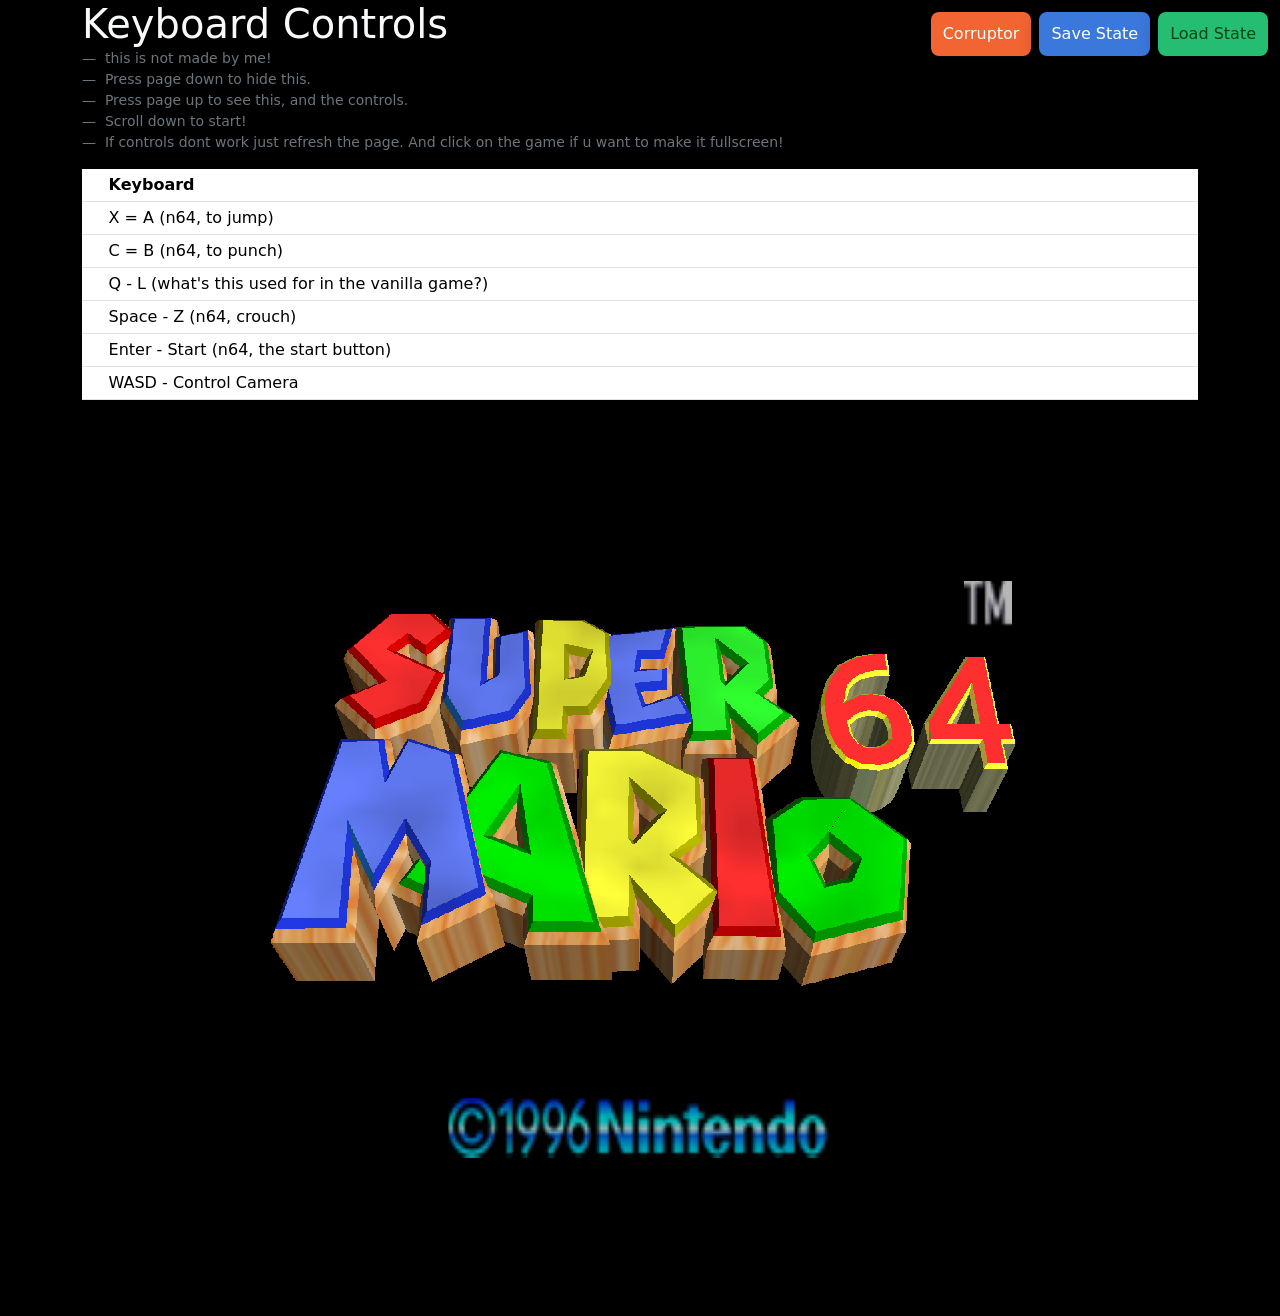
<file: mario64/index.html>
<!DOCTYPE html>
<html lang="en">
  <head>
    <meta charset="utf-8" />
    <meta http-equiv="Content-Type" content="text/html; charset=utf-8" />
    <meta http-equiv="X-UA-Compatible" content="IE=edge" />
    <meta name="viewport" content="width=device-width,initial-scale=1.0" />
    <meta name="robots" content="noindex" />
    <link
      href="https://cdn.jsdelivr.net/npm/bootstrap@5.1.3/dist/css/bootstrap.min.css"
      rel="stylesheet"
      integrity="sha384-1BmE4kWBq78iYhFldvKuhfTAU6auU8tT94WrHftjDbrCEXSU1oBoqyl2QvZ6jIW3"
      crossorigin="anonymous"
    />
    <title>Super Mario 64 on the Web!</title>
    <style>
      body,
      html {
        background-color: #000000;
        image-rendering: pixelated;
        margin: 0;
        padding: 0;
      }
      #container {
        position: relative;
        width: 100vw;
        height: 100vh;
        overflow: hidden;
      }
      canvas {
        width: 100vw;
        height: 100vh;
        cursor: pointer;
        display: block;
      }

      /* Mobile touch controls revamp */
      #touch-controls {
        position: absolute;
        inset: 0;
        pointer-events: none;
        display: none;
        font-family: 'Segoe UI', Roboto, Helvetica, Arial, sans-serif;
        user-select: none;
      }
      .tc-side {
        position: absolute;
        bottom: 20px;
        display: flex;
        flex-direction: column;
        justify-content: flex-end;
        padding: 10px;
        box-sizing: border-box;
        pointer-events: none;
      }
      .tc-left {
        left: 10px;
        align-items: flex-start;
      }
      .tc-right {
        right: 10px;
        align-items: flex-end;
      }
      
      .tc-btn {
        pointer-events: auto;
        touch-action: none;
        -webkit-tap-highlight-color: transparent;
        border: 2px solid rgba(255, 255, 255, 0.2);
        background: rgba(255, 255, 255, 0.1);
        backdrop-filter: blur(4px);
        color: #fff;
        display: inline-flex;
        align-items: center;
        justify-content: center;
        font-weight: bold;
        transition: transform 0.05s, background 0.1s;
        box-shadow: 0 4px 12px rgba(0, 0, 0, 0.3);
      }
      .tc-btn:active {
        transform: scale(0.92);
        background: rgba(255, 255, 255, 0.3);
      }

      /* Shoulders */
      .tc-shoulder-group {
        display: flex;
        gap: 12px;
        margin-bottom: 20px;
        pointer-events: none;
      }
      .tc-shoulder-btn {
        width: 60px;
        height: 36px;
        border-radius: 12px;
        font-size: 14px;
        text-transform: uppercase;
      }

      /* Joystick */
      .tc-stick-wrap {
        width: 140px;
        height: 140px;
        border-radius: 50%;
        background: rgba(255, 255, 255, 0.05);
        border: 2px solid rgba(255, 255, 255, 0.1);
        position: relative;
        pointer-events: auto;
        touch-action: none;
        display: flex;
        align-items: center;
        justify-content: center;
      }
      .tc-stick-wrap::after {
        content: '';
        position: absolute;
        width: 40px;
        height: 40px;
        border-radius: 50%;
        border: 1px dashed rgba(255,255,255,0.2);
      }
      .tc-stick-inner {
        position: absolute;
        width: 64px;
        height: 64px;
        border-radius: 50%;
        background: radial-gradient(circle at 35% 35%, rgba(255,255,255,0.4), rgba(100,100,100,0.8));
        box-shadow: 0 8px 16px rgba(0,0,0,0.5), inset 0 2px 4px rgba(255,255,255,0.3);
        z-index: 2;
        pointer-events: none;
        transition: none; /* Controlled by JS */
      }

      /* Action Buttons */
      .tc-action-grid {
        display: grid;
        grid-template-columns: repeat(2, 60px);
        gap: 15px;
        margin-bottom: 20px;
        pointer-events: none;
      }
      .tc-a, .tc-b {
        width: 60px;
        height: 60px;
        border-radius: 50%;
        font-size: 20px;
      }
      .tc-a { background: radial-gradient(circle at 30% 30%, #4CAF50, #1b5e20); border-color: #81c784; }
      .tc-b { background: radial-gradient(circle at 30% 30%, #F44336, #b71c1c); border-color: #ef9a9a; }

      /* C-Buttons */
      .tc-cpad {
        display: grid;
        grid-template-columns: repeat(3, 38px);
        grid-template-rows: repeat(3, 38px);
        gap: 4px;
        pointer-events: none;
      }
      .tc-cpad .tc-btn {
        width: 38px;
        height: 38px;
        border-radius: 50%;
        font-size: 10px;
        background: #FFC107;
        color: #333;
        border-color: #FFECB3;
      }
      .tc-c-up { grid-column: 2; grid-row: 1; }
      .tc-c-down { grid-column: 2; grid-row: 3; }
      .tc-c-left { grid-column: 1; grid-row: 2; }
      .tc-c-right { grid-column: 3; grid-row: 2; }

      /* Start Button */
      .tc-start-wrap {
        position: absolute;
        top: 20px;
        left: 50%;
        transform: translateX(-50%);
        pointer-events: none;
      }
      .tc-start {
        width: 80px;
        height: 34px;
        border-radius: 17px;
        font-size: 12px;
        background: rgba(200, 0, 0, 0.6);
        border: 2px solid rgba(255, 255, 255, 0.3);
      }
    </style>
  </head>
  <body>
    <div class="container text-light" id="controls">
      <figure>
        <blockquote class="blockquote">
          <h1 class="display-6"><strong>Keyboard Controls</strong></h1>
        </blockquote>
        <figcaption class="blockquote-footer">
          this is not made by me!
        </figcaption>
        <figcaption class="blockquote-footer">
          Press page down to hide this.
        </figcaption>
        <figcaption class="blockquote-footer">
          Press page up to see this, and the controls.
        </figcaption>
        <figcaption class="blockquote-footer">
          Scroll down to start!
        </figcaption>  
        <figcaption class="blockquote-footer">
          If controls dont work just refresh the page. And click on the game if u want to make it fullscreen!
        </figcaption>          
      </figure>
      <table class="table table-sm text-light" id="keyboard">
        <thead>
          <th scope="col"></th>
          <th scope="col">Keyboard</th>
        </thead>
        <tbody>
          <tr>
            <td></td>
            <td>X = A (n64, to jump)</td>
          </tr>
          <tr>
            <td></td>
            <td>C = B (n64, to punch)</td>
          </tr>
          <tr>
            <td></td>
            <td>Q - L (what's this used for in the vanilla game?) </td>
          </tr>
          <tr>
            <td></td>
            <td>Space - Z (n64, crouch)</td>
          </tr>
          <tr>
            <td></td>
            <td>Enter - Start (n64, the start button) </td>
          </tr>
          <tr>
            <td></td>
            <td>WASD - Control Camera</td>
          </tr>
        </tbody>
      </table>
    </div>
    <div style="position:fixed;top:12px;right:12px;z-index:9999;display:flex;gap:8px;align-items:center">
      <button id="launch-corruptor" title="Open corruptor" style="padding:10px 12px;border-radius:8px;background:rgba(255,107,53,0.95);border:none;color:#fff;box-shadow:0 6px 18px rgba(0,0,0,0.4);">Corruptor</button>
      <button id="save-state" title="Save emulator state" style="padding:10px 12px;border-radius:8px;background:rgba(66,134,244,0.9);border:none;color:#fff;box-shadow:0 6px 18px rgba(0,0,0,0.4);">Save State</button>
      <button id="load-state" title="Load emulator state" style="padding:10px 12px;border-radius:8px;background:rgba(40,200,120,0.95);border:none;color:#041;box-shadow:0 6px 18px rgba(0,0,0,0.4);">Load State</button>
    </div>
    <div id="container">
      <canvas class="emscripten" id="canvas"></canvas>
      <div id="touch-controls">
        <div class="tc-side tc-left">
          <div class="tc-shoulder-group">
            <button class="tc-btn tc-shoulder-btn" data-key="Space" data-code="Space" data-keycode="32">Z</button>
            <button class="tc-btn tc-shoulder-btn" data-key="q" data-code="KeyQ" data-keycode="81">L</button>
          </div>
          <div class="tc-stick-wrap" id="joystick-boundary">
            <div class="tc-stick-inner" id="joystick-knob"></div>
          </div>
        </div>

        <div class="tc-side tc-right">
          <div class="tc-shoulder-group">
            <button class="tc-btn tc-shoulder-btn" data-key="e" data-code="KeyE" data-keycode="69">R</button>
          </div>
          <div class="tc-action-grid">
            <button class="tc-btn tc-b" data-key="c" data-code="KeyC" data-keycode="67">B</button>
            <button class="tc-btn tc-a" data-key="x" data-code="KeyX" data-keycode="88">A</button>
          </div>
          <div class="tc-cpad">
            <button class="tc-btn tc-c-up" data-key="w" data-code="KeyW" data-keycode="87">C^</button>
            <button class="tc-btn tc-c-down" data-key="s" data-code="KeyS" data-keycode="83">Cv</button>
            <button class="tc-btn tc-c-left" data-key="a" data-code="KeyA" data-keycode="65">C&lt;</button>
            <button class="tc-btn tc-c-right" data-key="d" data-code="KeyD" data-keycode="68">C&gt;</button>
          </div>
        </div>

        <div class="tc-start-wrap">
          <button class="tc-btn tc-start" data-key="Enter" data-code="Enter" data-keycode="13">START</button>
        </div>
      </div>
    </div>
    <script type="text/javascript">
      var Module = {
        preRun: [],
        postRun: [],
        print: (function () {
          return function (text) {
            if (arguments.length > 1)
              text = Array.prototype.slice.call(arguments).join(" ");
            console.log(text);
          };
        })(),
        printErr: function (text) {
          if (arguments.length > 1)
            text = Array.prototype.slice.call(arguments).join(" ");
          console.error(text);
        },
        canvas: (function () {
          var canvas = document.getElementById("canvas");
          var container = document.getElementById("container");
          canvas.width = window.innerWidth;
          canvas.height = window.innerHeight;
          canvas.addEventListener(
            "webglcontextlost",
            function (e) {
              alert("WebGL context lost. You will need to reload the page.");
              e.preventDefault();
            },
            false
          );

          // Add fullscreen functionality on click (fullscreen the container so overlay stays visible)
          canvas.addEventListener("click", function () {
            if (!document.fullscreenElement) {
              if (container.requestFullscreen) {
                container.requestFullscreen();
              } else if (container.webkitRequestFullscreen) {
                container.webkitRequestFullscreen();
              } else if (container.msRequestFullscreen) {
                container.msRequestFullscreen();
              }
            }
          });

          return canvas;
        })(),
        setStatus: function (text) {},
      };
    </script>

    <script>
      // Virtual controller: send keyboard events for touch buttons
      (function () {
        // Simple mobile detection
        var isMobile = /Android|webOS|iPhone|iPad|iPod|BlackBerry|IEMobile|Opera Mini/i.test(navigator.userAgent) || 
                       (navigator.maxTouchPoints > 0 && /Macintosh/i.test(navigator.userAgent)); // includes iPad Pro

        if (isMobile) {
          document.getElementById('touch-controls').style.display = 'block';
          // Hide instructions on mobile for cleaner screen
          var controlsDiv = document.getElementById('controls');
          if (controlsDiv) controlsDiv.style.display = 'none';
        }

        function sendKey(type, key, code, keyCode) {
          var eventInit = {
            key: key,
            code: code,
            keyCode: keyCode,
            which: keyCode,
            bubbles: true,
            cancelable: true
          };
          var e = new KeyboardEvent(type, eventInit);
          // Some browsers treat keyCode/which as read-only, but Emscripten
          // typically reads whichever is present.
          Object.defineProperty(e, "keyCode", { get: function () { return keyCode; } });
          Object.defineProperty(e, "which", { get: function () { return keyCode; } });
          window.dispatchEvent(e);
        }

        function attachButton(el) {
          var key = el.getAttribute("data-key");
          var code = el.getAttribute("data-code");
          var keyCode = parseInt(el.getAttribute("data-keycode"), 10);
          if (!key || !code || !keyCode) return;

          var active = false;

          function down(ev) {
            ev.preventDefault();
            ev.stopPropagation();
            if (active) return;
            active = true;
            sendKey("keydown", key, code, keyCode);
          }

          function up(ev) {
            ev.preventDefault();
            ev.stopPropagation();
            if (!active) return;
            active = false;
            sendKey("keyup", key, code, keyCode);
          }

          el.addEventListener("touchstart", down, { passive: false });
          el.addEventListener("touchend", up, { passive: false });
          el.addEventListener("touchcancel", up, { passive: false });
          el.addEventListener("mousedown", down);
          window.addEventListener("mouseup", up);
        }

        if (isMobile) {
          var buttons = document.querySelectorAll("#touch-controls .tc-btn[data-key]");
          buttons.forEach(attachButton);

          var stickWrap = document.getElementById("joystick-boundary");
          var stickInner = document.getElementById("joystick-knob");
          
          if (stickWrap && stickInner) {
            var activeId = null;
            var maxRadius = 50; // Max movement radius
            var dirState = { up: false, down: false, left: false, right: false };

            function sendDir(up, down, left, right) {
              function toggle(name, active, key, code, codeNum) {
                if (dirState[name] !== active) {
                  dirState[name] = active;
                  sendKey(active ? "keydown" : "keyup", key, code, codeNum);
                }
              }
              toggle("up", up, "ArrowUp", "ArrowUp", 38);
              toggle("down", down, "ArrowDown", "ArrowDown", 40);
              toggle("left", left, "ArrowLeft", "ArrowLeft", 37);
              toggle("right", right, "ArrowRight", "ArrowRight", 39);
            }

            function handleMove(clientX, clientY) {
              var rect = stickWrap.getBoundingClientRect();
              var centerX = rect.left + rect.width / 2;
              var centerY = rect.top + rect.height / 2;
              var dx = clientX - centerX;
              var dy = clientY - centerY;
              var dist = Math.sqrt(dx * dx + dy * dy);
              
              if (dist > maxRadius) {
                dx *= maxRadius / dist;
                dy *= maxRadius / dist;
                dist = maxRadius;
              }

              stickInner.style.transform = `translate(${dx}px, ${dy}px)`;

              // Threshold for digital movement
              var threshold = maxRadius * 0.3;
              var u = dy < -threshold;
              var d = dy > threshold;
              var l = dx < -threshold;
              var r = dx > threshold;
              sendDir(u, d, l, r);
            }

            function resetStick() {
              stickInner.style.transition = "transform 0.15s cubic-bezier(0.175, 0.885, 0.32, 1.275)";
              stickInner.style.transform = "translate(0, 0)";
              sendDir(false, false, false, false);
              activeId = null;
            }

            stickWrap.addEventListener("touchstart", function(e) {
              e.preventDefault();
              if (activeId !== null) return;
              var touch = e.changedTouches[0];
              activeId = touch.identifier;
              stickInner.style.transition = "none";
              handleMove(touch.clientX, touch.clientY);
            }, {passive: false});

            window.addEventListener("touchmove", function(e) {
              if (activeId === null) return;
              for (var i = 0; i < e.changedTouches.length; i++) {
                if (e.changedTouches[i].identifier === activeId) {
                  handleMove(e.changedTouches[i].clientX, e.changedTouches[i].clientY);
                  break;
                }
              }
            }, {passive: false});

            window.addEventListener("touchend", function(e) {
              if (activeId === null) return;
              for (var i = 0; i < e.changedTouches.length; i++) {
                if (e.changedTouches[i].identifier === activeId) {
                  resetStick();
                  break;
                }
              }
            });

            // Mouse fallback
            var isMouseDown = false;
            stickWrap.addEventListener("mousedown", function(e) {
              isMouseDown = true;
              stickInner.style.transition = "none";
              handleMove(e.clientX, e.clientY);
            });
            window.addEventListener("mousemove", function(e) {
              if (isMouseDown) handleMove(e.clientX, e.clientY);
            });
            window.addEventListener("mouseup", function() {
              if (isMouseDown) {
                isMouseDown = false;
                resetStick();
              }
            });
          }
        }
      })();
    </script>

    <script async type="text/javascript" src="sm64.us.f3dex2e.js"></script>

    <script>
      // Corruptor launcher and parent-side handler
      (function(){
        var popup = null;
        var btn = document.getElementById('launch-corruptor');
        btn.addEventListener('click', function(){
          if(popup && !popup.closed){ popup.focus(); return; }
          popup = window.open('corruptor.html','sm64_corruptor','width=420,height=540');
        });

        // Corruption engines: memory-focused byte/memory ops (no canvas visual glitch)
        var corruptionTimers = { engineTimer: null, engineName: null };

        // Low-level helpers
        function safeHeap() {
          try {
            if (window.Module && Module.HEAPU8 && Module.HEAPU8.length) return Module.HEAPU8;
          } catch (e) {}
          return null;
        }

        // Engine: flipRandomBytes (single-shot XOR flips)
        function flipRandomBytes(count, intensity){
          try {
            var heap = safeHeap();
            if(!heap) return {ok:false, reason:'no-module-heap'};
            var len = heap.length;
            count = Math.min(Math.max(1, count|0), 2000);
            var regionSize = Math.max(1, Math.floor(len * Math.min(0.2, Math.max(0.01, intensity||0.05))));
            var base = Math.floor(len * 0.05);
            for(var i=0;i<count;i++){
              var addr = base + Math.floor(Math.random() * regionSize);
              heap[addr] = heap[addr] ^ (Math.floor(Math.random()*256));
            }
            return {ok:true, flipped: count};
          } catch(err){
            return {ok:false, reason: String(err)};
          }
        }

        // Engine: repeatedXorRegion (periodically XOR a contiguous region with a pattern)
        function repeatedXorRegion(regionBytes, intervalMs, patternByte) {
          stopCorruption();
          var heap = safeHeap();
          if(!heap) return {ok:false, reason:'no-module-heap'};
          var len = heap.length;
          var regionSize = Math.min(Math.max(4, regionBytes|0), Math.floor(len * 0.25));
          var start = Math.floor(Math.random() * Math.floor(len - regionSize));
          corruptionTimers.engineName = 'repeatedXorRegion';
          corruptionTimers.engineTimer = setInterval(function(){
            try {
              for(var i=0;i<regionSize;i++){
                heap[start + i] = heap[start + i] ^ (patternByte & 0xff);
              }
            } catch(e){ /* ignore per-iteration failures */ }
          }, Math.max(10, intervalMs|0));
          return {ok:true, start:start, size:regionSize};
        }

        // Engine: scatterWrites (random writes across heap, configurable intensity)
        function scatterWrites(writesPerTick, intensity) {
          stopCorruption();
          var heap = safeHeap();
          if(!heap) return {ok:false, reason:'no-module-heap'};
          var len = heap.length;
          var cap = Math.min(5000, Math.max(1, writesPerTick|0));
          corruptionTimers.engineName = 'scatterWrites';
          corruptionTimers.engineTimer = setInterval(function(){
            try {
              for(var i=0;i<cap;i++){
                var addr = Math.floor(Math.random() * Math.floor(len * Math.min(0.5, Math.max(0.01, intensity||0.05))));
                addr = Math.floor(len*0.01) + addr;
                heap[addr] = (heap[addr] + Math.floor(Math.random()*256)) & 0xFF;
              }
            } catch(e){}
          }, 60);
          return {ok:true, writes: cap};
        }

        // Engine: memoryZip (periodically copy/swizzle blocks within heap)
        function memoryZip(blockCount, blockSize, intervalMs){
          stopCorruption();
          var heap = safeHeap();
          if(!heap) return {ok:false, reason:'no-module-heap'};
          var len = heap.length;
          blockCount = Math.min(32, Math.max(1, blockCount|0));
          blockSize = Math.min(4096, Math.max(4, blockSize|0));
          corruptionTimers.engineName = 'memoryZip';
          corruptionTimers.engineTimer = setInterval(function(){
            try {
              for(var b=0;b<blockCount;b++){
                var a1 = Math.floor(Math.random() * Math.floor(len - blockSize));
                var a2 = Math.floor(Math.random() * Math.floor(len - blockSize));
                // do a small copy (use temporary array to avoid overlapping issues)
                var tmp = heap.slice(a1, a1 + blockSize);
                for(var k=0;k<tmp.length;k++){
                  heap[a2 + k] = tmp[k];
                }
              }
            } catch(e){}
          }, Math.max(40, intervalMs|0));
          return {ok:true, blocks:blockCount, size:blockSize};
        }

        // Stop any running corruption engine
        function stopCorruption(){
          if(corruptionTimers.engineTimer) {
            clearInterval(corruptionTimers.engineTimer);
            corruptionTimers.engineTimer = null;
            corruptionTimers.engineName = null;
          }
        }

        // Handle messages from corruptor window: select engine and parameters
        window.addEventListener('message', function(ev){
          if(!ev.data || typeof ev.data !== 'object') return;
          var cmd = ev.data.cmd;
          if(cmd === 'start-glitch' || cmd === 'start-engine'){
            // interpret as engine selection + params
            var engine = ev.data.engine || 'flip';
            var intensity = Number(ev.data.intensity) || 0.05;
            var speed = Number(ev.data.speed) || 120;
            var flips = Number(ev.data.count) || 12;

            // map engine names to functions
            if(engine === 'visual') {
              // visual-only removed; fallback to safe flip
              var res = flipRandomBytes(flips, intensity);
              if(popup && !popup.closed) popup.postMessage({cmd:'engine-started', engine:'flip', result:res}, '*');
            } else if(engine === 'flip') {
              var res = flipRandomBytes(flips, intensity);
              if(popup && !popup.closed) popup.postMessage({cmd:'engine-started', engine:'flip', result:res}, '*');
            } else if(engine === 'scatter') {
              var writes = Math.max(1, Math.floor(flips));
              var res = scatterWrites(writes, intensity);
              if(popup && !popup.closed) popup.postMessage({cmd:'engine-started', engine:'scatter', result:res}, '*');
            } else if(engine === 'xor-region') {
              var region = Math.max(8, Math.floor((ev.data.regionSize||512)));
              var pattern = Math.floor(((ev.data.patternByte|0) + 256) % 256) || 0xA5;
              var res = repeatedXorRegion(region, Math.max(10, Math.floor(600 - speed)), pattern);
              if(popup && !popup.closed) popup.postMessage({cmd:'engine-started', engine:'xor-region', result:res}, '*');
            } else if(engine === 'memory-zip' || engine === 'zip') {
              var blocks = Math.max(1, Math.floor(ev.data.blocks||6));
              var bsize = Math.max(16, Math.floor(ev.data.blockSize||256));
              var res = memoryZip(blocks, bsize, Math.max(40, Math.floor(600 - speed)));
              if(popup && !popup.closed) popup.postMessage({cmd:'engine-started', engine:'memory-zip', result:res}, '*');
            } else if(engine === 'combo') {
              // combine a repeating engine + flips
              scatterWrites(Math.max(1, Math.floor(flips/2)), intensity);
              // schedule some flips every N ms
              if(corruptionTimers.comboFlip) clearInterval(corruptionTimers.comboFlip);
              corruptionTimers.comboFlip = setInterval(function(){
                flipRandomBytes(Math.max(1, Math.floor(flips*0.25)), intensity);
              }, Math.max(150, 800 - speed));
              if(popup && !popup.closed) popup.postMessage({cmd:'engine-started', engine:'combo'}, '*');
            } else {
              // unknown engine - do a safe single flip
              var res = flipRandomBytes(flips, intensity);
              if(popup && !popup.closed) popup.postMessage({cmd:'engine-started', engine:'flip', result:res}, '*');
            }
          } else if(cmd === 'stop-glitch' || cmd === 'stop-engine'){
            stopCorruption();
            if(corruptionTimers.comboFlip){ clearInterval(corruptionTimers.comboFlip); corruptionTimers.comboFlip = null; }
            if(popup && !popup.closed) popup.postMessage({cmd:'engine-stopped'}, '*');
          } else if(cmd === 'flip-bytes'){
            var res = flipRandomBytes(ev.data.count||8, ev.data.intensity||0.05);
            if(popup && !popup.closed) popup.postMessage({cmd:'flip-result', result: res}, '*');
          } else if(cmd === 'one-shot-glitch'){
            // 'one-shot' mapped to a safe single flip operation
            var res = flipRandomBytes(ev.data.count || Math.max(1, Math.floor((ev.data.intensity||0.05)*50)), ev.data.intensity||0.05);
            if(popup && !popup.closed) popup.postMessage({cmd:'flip-result', result: res}, '*');
          }
        }, false);
      })();
    </script>

    <script>
      // Save/Load states for the emulator (heap snapshot to localStorage)
      (function(){
        function safeHeapArray() {
          try {
            if (window.Module && Module.HEAPU8 && Module.HEAPU8.length) return Module.HEAPU8;
          } catch(e){}
          return null;
        }

        // IndexedDB-backed state storage to avoid localStorage quota limits
        var IDB_DB = 'sm64_states_db';
        var IDB_STORE = 'states';

        function openDb(){
          return new Promise(function(resolve, reject){
            var req = indexedDB.open(IDB_DB, 1);
            req.onupgradeneeded = function(ev){
              var db = ev.target.result;
              if(!db.objectStoreNames.contains(IDB_STORE)){
                db.createObjectStore(IDB_STORE);
              }
            };
            req.onsuccess = function(){ resolve(req.result); };
            req.onerror = function(){ reject(req.error || new Error('IDB open failed')); };
          });
        }

        function idbPut(key, value){
          return openDb().then(function(db){
            return new Promise(function(resolve, reject){
              var tx = db.transaction([IDB_STORE], 'readwrite');
              var store = tx.objectStore(IDB_STORE);
              var r = store.put(value, key);
              r.onsuccess = function(){ resolve(); };
              r.onerror = function(){ reject(r.error); };
            });
          });
        }

        function idbGet(key){
          return openDb().then(function(db){
            return new Promise(function(resolve, reject){
              var tx = db.transaction([IDB_STORE], 'readonly');
              var store = tx.objectStore(IDB_STORE);
              var r = store.get(key);
              r.onsuccess = function(){ resolve(r.result); };
              r.onerror = function(){ reject(r.error); };
            });
          });
        }

        function idbDelete(key){
          return openDb().then(function(db){
            return new Promise(function(resolve, reject){
              var tx = db.transaction([IDB_STORE], 'readwrite');
              var store = tx.objectStore(IDB_STORE);
              var r = store.delete(key);
              r.onsuccess = function(){ resolve(); };
              r.onerror = function(){ reject(r.error); };
            });
          });
        }

        function idbListKeys(){
          return openDb().then(function(db){
            return new Promise(function(resolve, reject){
              var tx = db.transaction([IDB_STORE], 'readonly');
              var store = tx.objectStore(IDB_STORE);
              var out = [];
              var req = store.openKeyCursor();
              req.onsuccess = function(e){
                var cursor = e.target.result;
                if(cursor){
                  out.push(cursor.key);
                  cursor.continue();
                } else resolve(out);
              };
              req.onerror = function(){ reject(req.error); };
            });
          });
        }

        function promptName(defaultName){
          var name = prompt('Save state name:', defaultName || ('state_' + Date.now()));
          if(!name) return null;
          return 'sm64_state:' + name.replace(/\s+/g,'_');
        }

        function saveStatePrompt(){
          var heap = safeHeapArray();
          if(!heap){ alert('No emulator heap detected yet.'); return; }
          var key = promptName('quick');
          if(!key) return;
          try {
            // make a copy of the heap as an ArrayBuffer (fast and avoids base64 blowup)
            var copy = new Uint8Array(heap.length);
            copy.set(heap);
            var buffer = copy.buffer.slice(0); // detach copy
            // store meta + binary in IDB
            var payload = { ts: Date.now(), size: copy.length, data: buffer };
            idbPut(key, payload).then(function(){
              alert('State saved: ' + key.replace('sm64_state:',''));
            }).catch(function(err){
              console.error('idb put failed', err);
              alert('Save failed: ' + err);
            });
          } catch (e) {
            console.error('saveState failed', e);
            alert('Save failed: ' + e);
          }
        }

        function loadStatePrompt(){
          idbListKeys().then(function(keys){
            if(!keys || keys.length === 0){ alert('No saved states found.'); return; }
            var names = keys.map(k => k.replace('sm64_state:',''));
            var sel = prompt('Available states:\n' + names.join('\n') + '\n\nEnter name to load:');
            if(!sel) return;
            var key = 'sm64_state:' + sel.replace(/\s+/g,'_');
            idbGet(key).then(function(item){
              if(!item || !item.data){ alert('State not found: ' + sel); return; }
              var heap = safeHeapArray();
              if(!heap){ alert('No emulator heap detected.'); return; }
              try {
                var src = new Uint8Array(item.data);
                var writeLen = Math.min(heap.length, src.length);
                heap.set(src.subarray(0, writeLen), 0);
                alert('State loaded: ' + sel);
              } catch(e){
                console.error('loadState failed', e);
                alert('Load failed: ' + e);
              }
            }).catch(function(err){
              console.error('idb get failed', err);
              alert('Load failed: ' + err);
            });
          }).catch(function(err){
            console.error('idb list failed', err);
            alert('Could not list states: ' + err);
          });
        }

        function exportStatePrompt(){
          idbListKeys().then(function(keys){
            if(!keys || keys.length === 0){ alert('No saved states to export.'); return; }
            var sel = prompt('Enter state name to export:\n' + keys.map(k=>k.replace('sm64_state:','')).join('\n'));
            if(!sel) return;
            var key = 'sm64_state:' + sel.replace(/\s+/g,'_');
            idbGet(key).then(function(item){
              if(!item){ alert('Not found'); return; }
              // prepare a JSON wrapper but encode binary as base64 for portability
              var arr = new Uint8Array(item.data);
              var CH = 0x8000;
              var parts = [];
              for(var i=0;i<arr.length;i+=CH){
                var slice = arr.subarray(i, Math.min(i+CH, arr.length));
                parts.push(String.fromCharCode.apply(null, slice));
              }
              var b64 = btoa(parts.join(''));
              var out = { ts: item.ts, size: item.size, data: b64 };
              var blob = new Blob([JSON.stringify(out)], {type:'application/json'});
              var url = URL.createObjectURL(blob);
              var a = document.createElement('a');
              a.href = url; a.download = (sel.replace(/[^a-z0-9\-_]/gi,'_') || 'state') + '.json';
              document.body.appendChild(a); a.click(); a.remove();
              setTimeout(()=>URL.revokeObjectURL(url), 3000);
            }).catch(function(err){
              console.error('export failed', err);
              alert('Export failed: ' + err);
            });
          }).catch(function(err){
            console.error('export list failed', err);
            alert('Could not list states: ' + err);
          });
        }

        function deleteStatePrompt(){
          idbListKeys().then(function(keys){
            if(!keys || keys.length === 0){ alert('No saved states.'); return; }
            var sel = prompt('Enter state name to delete:\n' + keys.map(k=>k.replace('sm64_state:','')).join('\n'));
            if(!sel) return;
            var key = 'sm64_state:' + sel.replace(/\s+/g,'_');
            idbGet(key).then(function(item){
              if(!item){ alert('Not found'); return; }
              if(confirm('Delete state "'+sel+'"?')){
                idbDelete(key).then(function(){
                  alert('Deleted');
                }).catch(function(err){
                  console.error('delete failed', err);
                  alert('Delete failed: ' + err);
                });
              }
            }).catch(function(err){
              console.error('idb get before delete failed', err);
              alert('Delete failed: ' + err);
            });
          }).catch(function(err){
            console.error('delete list failed', err);
            alert('Could not list states: ' + err);
          });
        }

        // wire UI buttons
        try {
          var sBtn = document.getElementById('save-state');
          var lBtn = document.getElementById('load-state');
          if(sBtn) sBtn.addEventListener('click', saveStatePrompt);
          if(lBtn) lBtn.addEventListener('click', loadStatePrompt);
          // expose helpers for advanced use
          window.sm64States = {save: saveStatePrompt, load: loadStatePrompt, export: exportStatePrompt, delete: deleteStatePrompt, list: listStateKeys};
        } catch(e){
          console.warn('state UI wiring failed', e);
        }
      })();

      // Auto-reboot on crash: listen for global errors, unhandled rejections, and Emscripten aborts.
      (function(){
        var rebooting = false;
        function scheduleReboot(reason){
          if(rebooting) return;
          rebooting = true;
          try { console.error('[AutoReboot] detected crash:', reason); } catch(e){}
          // notify corruptor popup if open
          try { if(window.popup && !window.popup.closed) window.popup.postMessage({cmd:'host-crashed', reason: String(reason)}, '*'); } catch(e){}
          // give a short delay to allow logs/popups, then reload to reboot the game
          setTimeout(function(){
            try { location.reload(true); } catch(e){ location.href = location.href; }
          }, 1400);
        }

        // Global JS errors
        window.addEventListener('error', function(ev){
          // ignore font/image load errors (they have no error object)
          var r = ev && ev.error ? ev.error : ev.message || ev.filename || 'unknown';
          scheduleReboot('error: ' + String(r));
        }, false);

        // Unhandled promise rejections
        window.addEventListener('unhandledrejection', function(ev){
          var r = ev && ev.reason ? ev.reason : 'unhandledrejection';
          scheduleReboot('unhandledrejection: ' + String(r));
        }, false);

        // Emscripten abort hook (if Module is available)
        try {
          if(window.Module){
            var prevAbort = Module.onAbort;
            Module.onAbort = function(info){
              try { console.error('[Module.onAbort]', info); } catch(e){}
              scheduleReboot('emscripten-abort: ' + String(info));
              if(typeof prevAbort === 'function') try { prevAbort(info); } catch(e){}
            };
            // also watch for explicit exported abort in some builds
            Module._onabort = Module._onabort || function(info){
              scheduleReboot('emscripten-_onabort: ' + String(info));
            };
          }
        } catch(e){
          // ignore any errors while installing hooks
        }

        // defensive periodic liveness check: if the wasm heap becomes inaccessible, reboot
        var lastHeapLen = null;
        setInterval(function(){
          try {
            var heap = (window.Module && Module.HEAPU8) ? Module.HEAPU8 : null;
            if(heap){
              if(lastHeapLen === null) lastHeapLen = heap.length;
              else if(heap.length !== lastHeapLen && Math.abs(heap.length - lastHeapLen) > 10000000){
                // large unexpected change -> reboot
                scheduleReboot('heap-size-jump');
              } else {
                lastHeapLen = heap.length;
              }
            }
          } catch(e){
            scheduleReboot('heap-access-failure:' + String(e));
          }
        }, 2000);
      })();
    </script>
  </body>
</html>
</file>
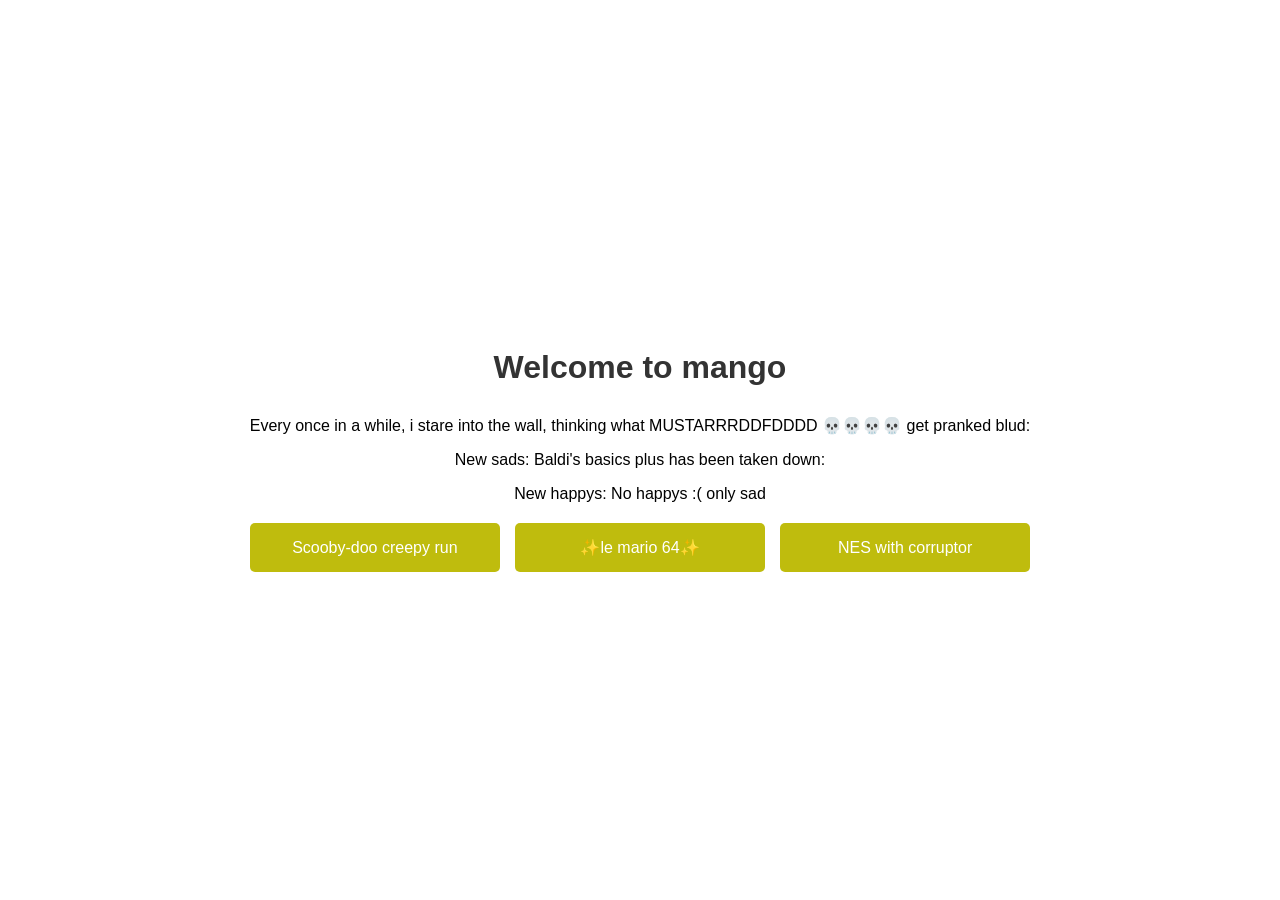
<file: gamestupid.html>
<!DOCTYPE html>
<html lang="en">
<head>
    <meta charset="UTF-8">
    <meta name="viewport" content="width=device-width, initial-scale=1.0">
    <title>mango</title>
    <style>
        body {
            font-family: consolas, sans-serif;
            display: flex;
            justify-content: center;
            align-items: center;
            min-height: 100vh;
            margin: 0;
            background-size: cover;
            background-attachment: fixed;
            background-position: center;
        }

        .hub-container {
            text-align: center;
            background: rgba(255, 255, 255, 0.95);
            padding: 40px;
            border-radius: 10px;
            max-width: 5000px;
        }

        h1 {
            color: #333;
            margin-bottom: 30px;
        }

        .button-grid {
            display: grid;
            grid-template-columns: repeat(auto-fit, minmax(150px, 1fr));
            gap: 15px;
            margin-top: 20px;
        }

        button {
            padding: 15px 20px;
            font-size: 16px;
            border: none;
            border-radius: 5px;
            background-color: #bfbc0d;
            color: white;
            cursor: pointer;
            transition: all 0.05s ease;
        }

        button:hover {
            background-color: #fafa00;
            transform: translateY(-1px);
        }

        .game-section {
            margin-top: 40px;
            padding-top: 40px;
            border-top: 2px solid #ddd;
        }

        .games-grid {
            display: grid;
            grid-template-columns: repeat(auto-fit, minmax(250px, 1fr));
            gap: 20px;
            margin-top: 20px;
        }

        .game-card {
            background: #f9f9f9;
            padding: 20px;
            border-radius: 10px;
            box-shadow: 0 2px 10px rgba(0,0,0,0.1);
            text-align: center;
        }

        .game-card h3 {
            color: #333;
            margin-top: 0;
        }

        .game-card p {
            color: #666;
        }

        .game-card a {
            display: inline-block;
            padding: 10px 20px;
            background-color: #667eea;
            color: white;
            text-decoration: none;
            border-radius: 5px;
            margin-top: 15px;
            transition: background 0.3s ease;
        }

        .game-card a:hover {
            background-color: #764ba2;
        }

        iframe {
            width: 100%;
            height: 600px;
            border: none;
            border-radius: 5px;
            margin-top: 20px;
        }
    </style>
</head>
<body>
    <div class="hub-container">
        <h1>Welcome to mango</h1>
        <p>Every once in a while, i stare into the wall, thinking what MUSTARRRDDFDDDD 💀💀💀💀 get pranked blud:</p>

        <p>New sads: Baldi's basics plus has been taken down:</p>
        <p>New happys: No happys :( only sad</p>

        <div class="button-grid">
            <button onclick="window.location.href='scoobydoocreepyrun.html'">Scooby-doo creepy run</button>
            <button onclick="window.location.href='/mario64/index.html'">✨le mario 64✨</button>
            <button onclick="window.location.href='/nes/index.html'">NES with corruptor</button>
        </div>
    </div>
</body>
</html>
</file>
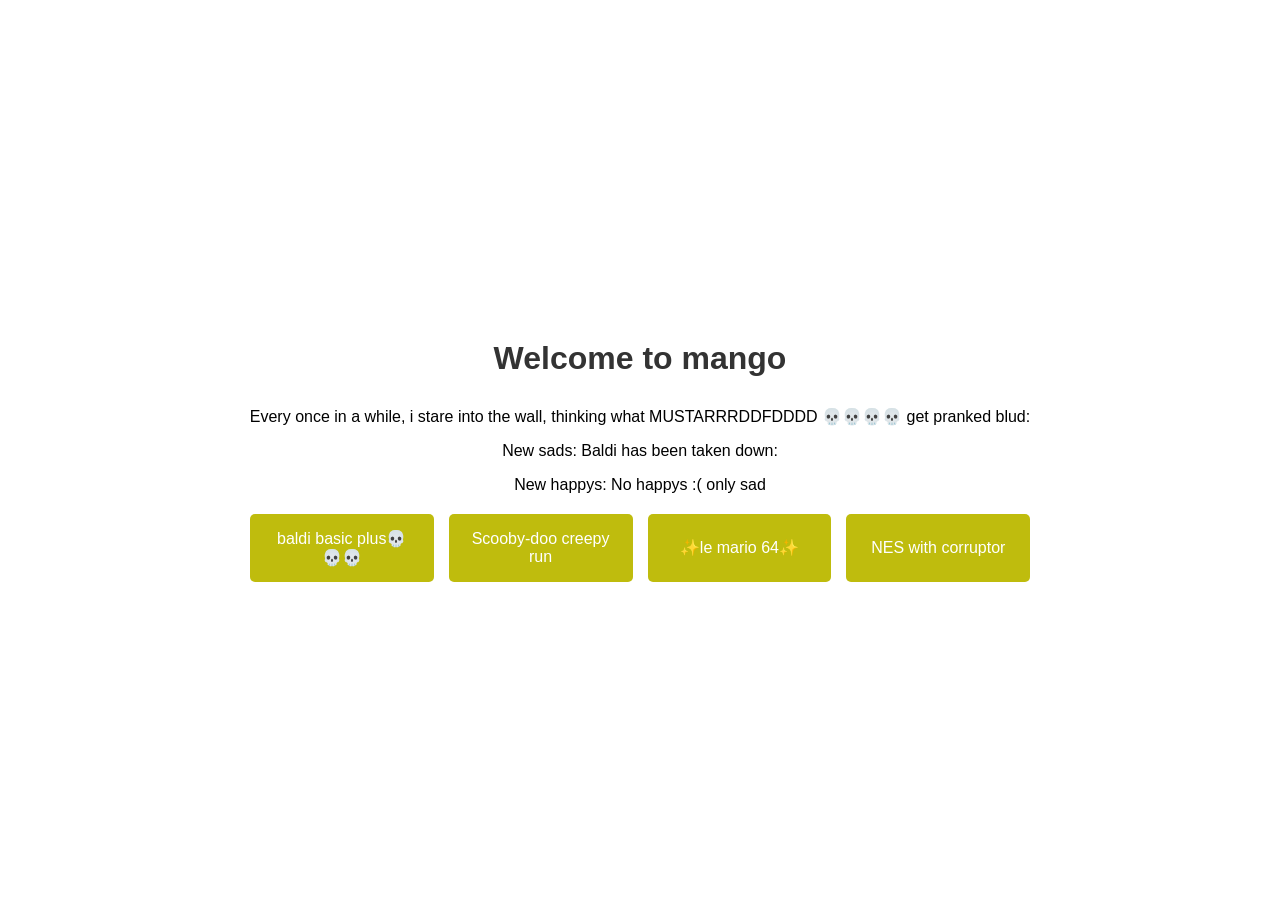
<file: top10guy.html>
<!DOCTYPE html>
<html lang="en">
<head>
    <meta charset="UTF-8">
    <meta name="viewport" content="width=device-width, initial-scale=1.0">
    <title>mango</title>
    <style>
        body {
            font-family: consolas, sans-serif;
            display: flex;
            justify-content: center;
            align-items: center;
            min-height: 100vh;
            margin: 0;
            background-size: cover;
            background-attachment: fixed;
            background-position: center;
        }

        .hub-container {
            text-align: center;
            background: rgba(255, 255, 255, 0.95);
            padding: 40px;
            border-radius: 10px;
            max-width: 5000px;
        }

        h1 {
            color: #333;
            margin-bottom: 30px;
        }

        .button-grid {
            display: grid;
            grid-template-columns: repeat(auto-fit, minmax(150px, 1fr));
            gap: 15px;
            margin-top: 20px;
        }

        button {
            padding: 15px 20px;
            font-size: 16px;
            border: none;
            border-radius: 5px;
            background-color: #bfbc0d;
            color: white;
            cursor: pointer;
            transition: all 0.05s ease;
        }

        button:hover {
            background-color: #fafa00;
            transform: translateY(-1px);
        }

        .game-section {
            margin-top: 40px;
            padding-top: 40px;
            border-top: 2px solid #ddd;
        }

        .games-grid {
            display: grid;
            grid-template-columns: repeat(auto-fit, minmax(250px, 1fr));
            gap: 20px;
            margin-top: 20px;
        }

        .game-card {
            background: #f9f9f9;
            padding: 20px;
            border-radius: 10px;
            box-shadow: 0 2px 10px rgba(0,0,0,0.1);
            text-align: center;
        }

        .game-card h3 {
            color: #333;
            margin-top: 0;
        }

        .game-card p {
            color: #666;
        }

        .game-card a {
            display: inline-block;
            padding: 10px 20px;
            background-color: #667eea;
            color: white;
            text-decoration: none;
            border-radius: 5px;
            margin-top: 15px;
            transition: background 0.3s ease;
        }

        .game-card a:hover {
            background-color: #764ba2;
        }

        iframe {
            width: 100%;
            height: 600px;
            border: none;
            border-radius: 5px;
            margin-top: 20px;
        }
    </style>
</head>
<body>
    <div class="hub-container">
        <h1>Welcome to mango</h1>
        <p>Every once in a while, i stare into the wall, thinking what MUSTARRRDDFDDDD 💀💀💀💀 get pranked blud:</p>

        <p>New sads: Baldi has been taken down:</p>
        <p>New happys: No happys :( only sad</p>

        <div class="button-grid">
            <button onclick="window.location.href='/baldi/index.html'">baldi basic plus💀💀💀</button>
            <button onclick="window.location.href='scoobydoocreepyrun.html'">Scooby-doo creepy run</button>
            <button onclick="window.location.href='/mario64/index.html'">✨le mario 64✨</button>
            <button onclick="window.location.href='/nes/index.html'">NES with corruptor</button>
        </div>
    </div>
</body>
</html>
</file>
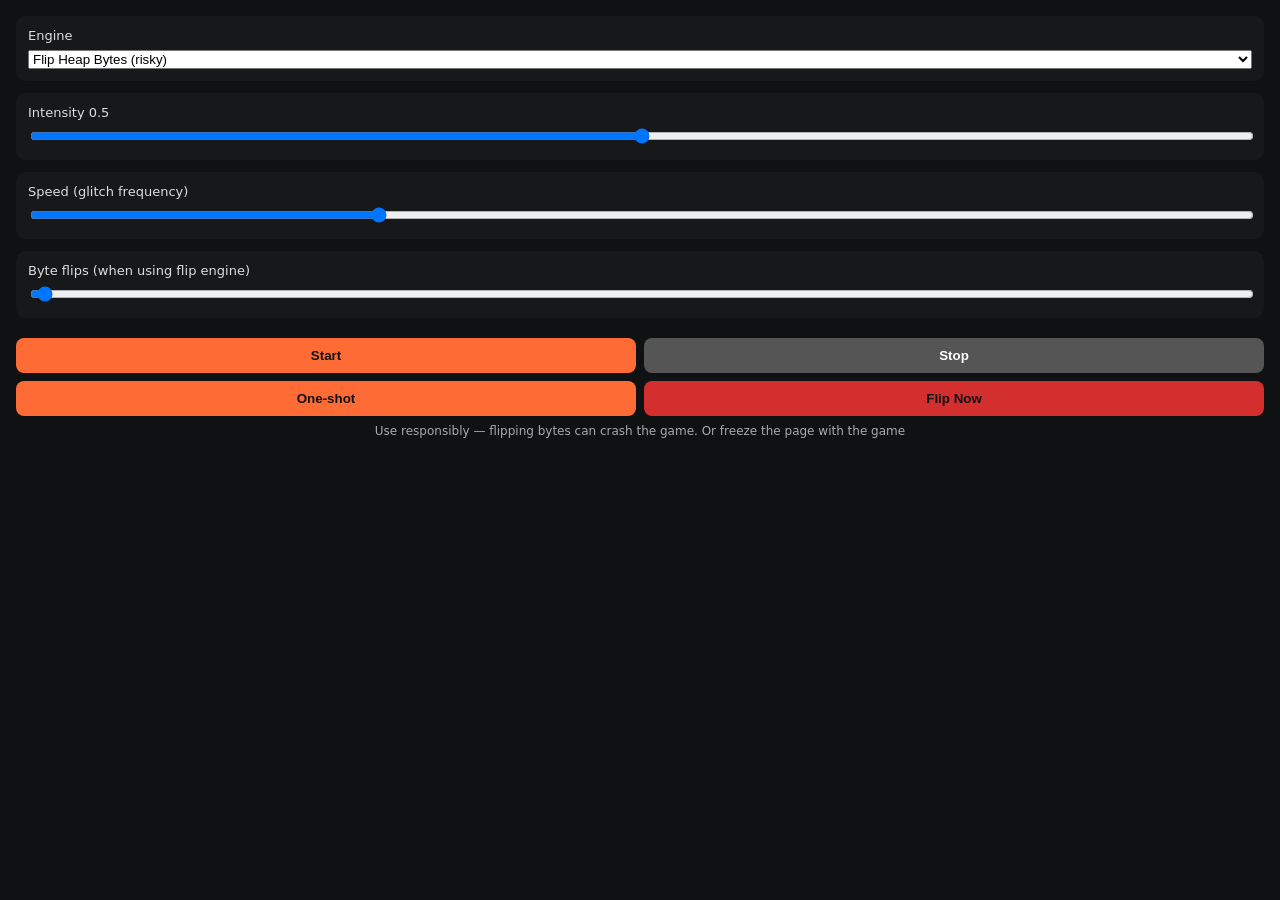
<file: mario64/corruptor.html>
<!DOCTYPE html>
<html lang="en">
<head>
<meta charset="utf-8" />
<meta name="viewport" content="width=device-width,initial-scale=1" />
<title>SM64 Corruptor</title>
<style>
  body{font-family:Inter,system-ui,Segoe UI,Roboto,Arial;background:#0f1112;color:#fff;margin:0;padding:16px;box-sizing:border-box}
  .card{background:rgba(255,255,255,0.03);padding:12px;border-radius:10px;margin-bottom:12px}
  label{display:block;font-size:13px;margin-bottom:6px;color:#ddd}
  select,input[type=range]{width:100%}
  button{width:100%;padding:10px;border-radius:8px;border:none;background:#ff6b35;color:#111;font-weight:700;margin-top:8px}
  .row{display:flex;gap:8px}
  .row > button{flex:1}
  footer{font-size:12px;color:#aaa;margin-top:8px;text-align:center}
</style>
</head>
<body>
  <div class="card">
    <label>Engine</label>
    <select id="engine">
      <option value="flip">Flip Heap Bytes (risky)</option>
      <option value="scatter">Scatter Writes (random heap writes)</option>
      <option value="xor-region">XOR Region (periodic XOR over a region)</option>
      <option value="memory-zip">Memory Zip (copy/swizzle blocks)</option>
      <option value="combo">Combo (repeating writes + periodic flips)</option>
    </select>
  </div>

  <div class="card">
    <label>Intensity <span id="int-label">0.5</span></label>
    <input id="intensity" type="range" min="0" max="1" step="0.01" value="0.5" />
  </div>

  <div class="card">
    <label>Speed (glitch frequency)</label>
    <input id="speed" type="range" min="10" max="400" step="10" value="120" />
  </div>

  <div class="card">
    <label>Byte flips (when using flip engine)</label>
    <input id="flips" type="range" min="1" max="2000" step="1" value="12" />
  </div>

  <div class="row">
    <button id="start">Start</button>
    <button id="stop" style="background:#555;color:#fff">Stop</button>
  </div>

  <div class="row">
    <button id="one">One-shot</button>
    <button id="flipnow" style="background:#d32f2f">Flip Now</button>
  </div>

  <footer>Use responsibly — flipping bytes can crash the game. Or freeze the page with the game</footer>

  <script>
    var engineEl = document.getElementById('engine');
    var intensityEl = document.getElementById('intensity');
    var speedEl = document.getElementById('speed');
    var flipsEl = document.getElementById('flips');
    var intLabel = document.getElementById('int-label');

    intensityEl.addEventListener('input', function(){ intLabel.textContent = this.value; });

    function post(cmd, payload){
      try { window.opener.postMessage(Object.assign({cmd:cmd}, payload||{}), '*'); }
      catch(e){ console.warn('no-opener',e); }
    }

    document.getElementById('start').addEventListener('click', function(){
      var engine = engineEl.value;
      var intensity = parseFloat(intensityEl.value);
      var speed = parseInt(speedEl.value,10);
      var flips = parseInt(flipsEl.value,10);

      // clear any existing local timers first
      if(this._timer){ clearInterval(this._timer); this._timer = null; }

      // For 'flip' we repeatedly send flip requests from the corruptor window.
      if(engine === 'flip'){
        this._timer = setInterval(function(){ post('flip-bytes',{count:flips, intensity:intensity}); }, Math.max(120, 600 - speed));
        // also notify host that flip-loop started (for UI feedback)
        post('start-engine', { engine: 'flip', intensity:intensity, speed:speed, count:flips });
      } else {
        // send a start-engine message for engines handled by the host (scatter, xor-region, memory-zip, combo)
        post('start-engine', {
          engine: engine,
          intensity: intensity,
          speed: speed,
          count: flips,
          regionSize: 512,
          blocks: 6,
          blockSize: 256,
          patternByte: 0xA5
        });
      }
    });

    document.getElementById('stop').addEventListener('click', function(){
      post('stop-glitch',{});
      if(document.getElementById('start')._timer) { clearInterval(document.getElementById('start')._timer); document.getElementById('start')._timer = null; }
    });

    document.getElementById('one').addEventListener('click', function(){
      post('one-shot-glitch',{intensity:parseFloat(intensityEl.value)});
    });

    document.getElementById('flipnow').addEventListener('click', function(){
      post('flip-bytes',{count:parseInt(flipsEl.value,10), intensity:parseFloat(intensityEl.value)});
    });

    // receive flip results
    window.addEventListener('message', function(ev){
      if(ev.data && ev.data.cmd === 'flip-result'){
        var r = ev.data.result;
        alert('Flip result: ' + (r.ok ? ('flipped '+r.flipped) : ('failed: '+(r.reason||'unknown'))));
      }
    }, false);
  </script>
</body>
</html>
</file>
